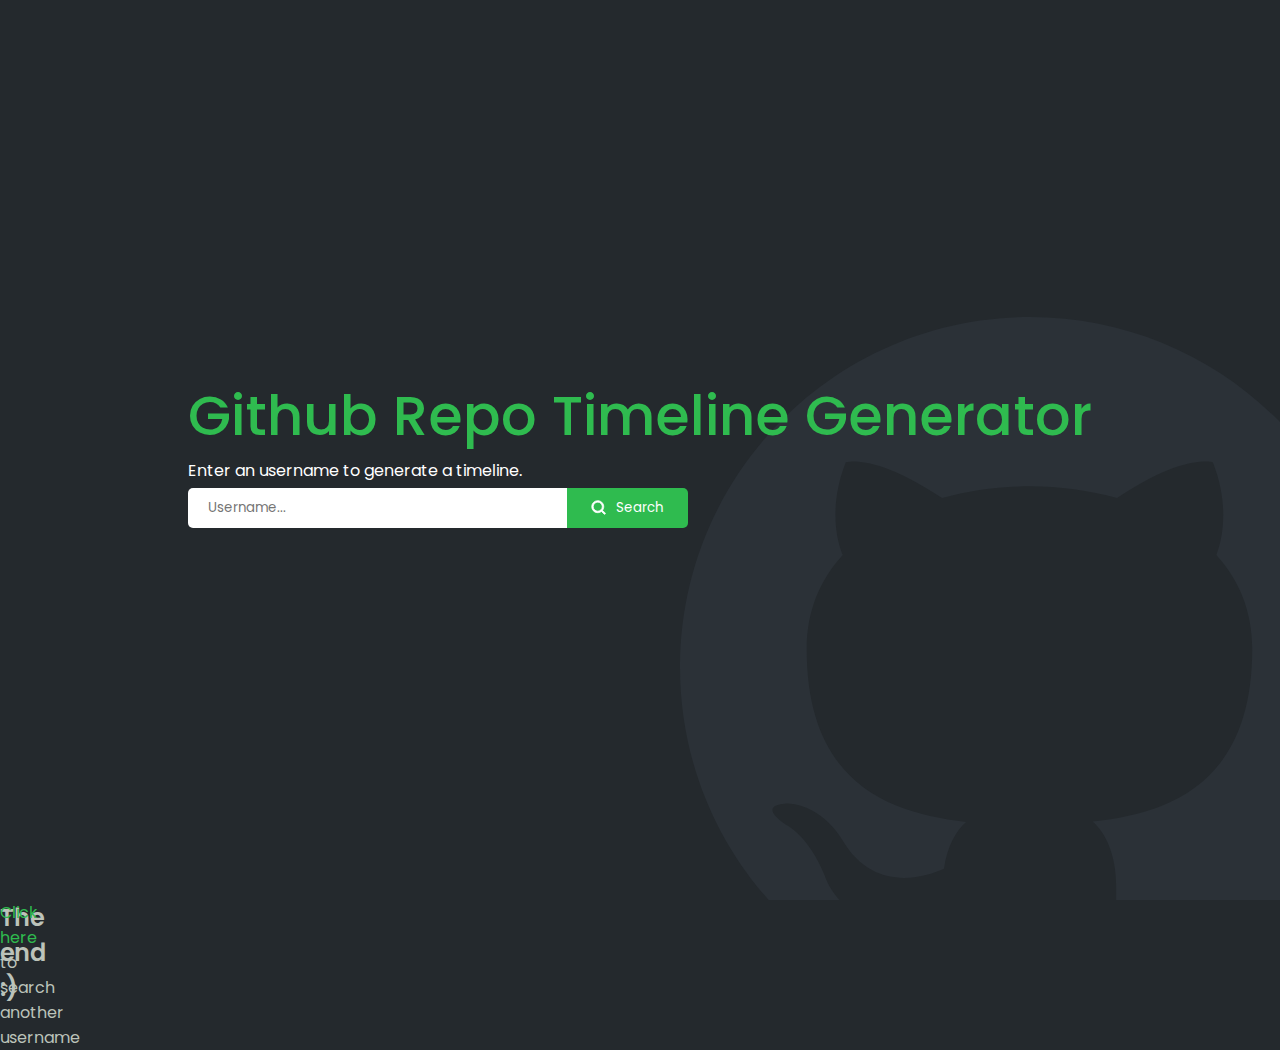
<file: github-repo-timeline/index.html>
<!DOCTYPE html>
<html lang="en">
  <head>
    <meta charset="UTF-8" />
    <meta http-equiv="X-UA-Compatible" content="IE=edge" />
    <meta name="viewport" content="width=device-width, initial-scale=1.0" />
    <link rel="stylesheet" href="index.css" />

    <script
      src="https://code.jquery.com/jquery-3.6.0.js"
      integrity="sha256-H+K7U5CnXl1h5ywQfKtSj8PCmoN9aaq30gDh27Xc0jk="
      crossorigin="anonymous"
    ></script>
    <script src="index.js"></script>
    <title>Github Repo Timeline Generator</title>
  </head>
  <body>
    <div class="username-container">
      <div class="username-form">
        <div class="username-title">Github Repo Timeline Generator</div>
        <div class="username-subtitle">
          Enter an username to generate a timeline.
        </div>
        <form method="post">
          <input placeholder="Username..." />
          <button>
            <span class="input-search">Search</span>
            <span class="input-error">Invalid name</span>
          </button>
        </form>
      </div>
    </div>
    <div class="timeline-container">
      <div class="timeline-line"></div>
      <div class="timeline-end">The end :)</div>
      <div class="timeline-back">
        <a>Click here </a>to search another username
      </div>
    </div>
    <script type="text/javascript">

  var _gaq = _gaq || [];
  _gaq.push(['_setAccount', 'UA-36251023-1']);
  _gaq.push(['_setDomainName', 'jqueryscript.net']);
  _gaq.push(['_trackPageview']);

  (function() {
    var ga = document.createElement('script'); ga.type = 'text/javascript'; ga.async = true;
    ga.src = ('https:' == document.location.protocol ? 'https://ssl' : 'http://www') + '.google-analytics.com/ga.js';
    var s = document.getElementsByTagName('script')[0]; s.parentNode.insertBefore(ga, s);
  })();

</script>
  </body>
</html>
</file>
<file: github-repo-timeline/index.css>
@import url("https://fonts.googleapis.com/css2?family=Poppins&display=swap");

html,
body {
  width: 100%;
  height: 100%;
  margin: 0;
  padding: 0;
  font-family: "Poppins", sans-serif;
}

body {
  --dark-grey: #24292d;
  --mid-grey: #2b3137;
  --light-grey: #bcc3ba;
  --primary: #2fbb4f;
  --error: red;
  background-color: var(--dark-grey);
  overflow-y: hidden;
}

/******* INPUT CONTAINER *******/

.username-container {
  background-image: url("github.svg");
  background-repeat: no-repeat;
  background-position: bottom right;
  background-position: bottom -100px right -100px;
  width: 100%;
  height: 100%;
  margin: 0;
  padding: 0;
  display: flex;
  justify-content: center;
  align-items: center;
  color: #ffffff;
  position: absolute;
  top: 0;
  left: 0;
  transition: all 0.5s ease-in-out;
  -webkit-transition: all 0.5s ease-in-out;
  -moz-transition: all 0.5s ease-in-out;
  -ms-transition: all 0.5s ease-in-out;
  -o-transition: all 0.5s ease-in-out;
}

.username-title {
  font-size: 56px;
  font-weight: 500;
  color: var(--primary);
  transition: all 0.5s;
}

.username-container form {
  display: flex;
  max-width: 500px;
  min-width: 200px;
  overflow: hidden;
  border-radius: 5px;
  -webkit-border-radius: 5px;
  -moz-border-radius: 5px;
  -ms-border-radius: 5px;
  -o-border-radius: 5px;
  margin-top: 5px;
}

form input {
  font-family: "Poppins", sans-serif;
  margin: 0;
  outline: none;
  border: none;
  width: 100%;
  padding: 10px 20px;
}
form button {
  position: relative;
  display: flex;
  padding: 0 30px;
  width: 150px;
  color: #ffffff;
  margin: 0;
  outline: none;
  border: none;
  transition: all 0.5s;
  background-color: var(--primary);
  font-family: "Poppins", sans-serif;
  cursor: pointer;
}

button span {
  display: flex;
  align-items: center;
  justify-content: center;
  width: 100%;
  height: 100%;
}

.input-search {
  position: absolute;
  top: 0;
  transition: all 0.5s;
  left: 0;
}
.input-search::before {
  content: "";
  display: flex;
  background: url("search.svg") no-repeat;
  width: 15px;
  height: 15px;
  padding-left: 10px;
}

.input-error {
  transition: all 0.5s;
  display: flex;
  width: 120px;
  position: absolute;
  top: 0;
  left: 150px;
}
.input-error::before {
  content: "";
  display: flex;
  background: url("error.svg") no-repeat;
  width: 15px;
  height: 15px;
  padding-left: 10px;
}
.error button {
  background-color: var(--error);
  width: 240px;
  -webkit-transition: all 0.5s;
  -moz-transition: all 0.5s;
  -ms-transition: all 0.5s;
  -o-transition: all 0.5s;
}

.error form {
  animation: shake 0.5s;
  animation-iteration-count: 1;
}

.timeline .username-container {
  top: -100%;
  opacity: 0;
}

@keyframes shake {
  0% {
    transform: translateX(1px);
    -webkit-transform: translateX(1px);
    -moz-transform: translateX(1px);
    -ms-transform: translateX(1px);
    -o-transform: translateX(1px);
  }
  10% {
    transform: translateX(-2px);
    -webkit-transform: translateX(-2px);
    -moz-transform: translateX(-2px);
    -ms-transform: translateX(-2px);
    -o-transform: translateX(-2px);
  }
  20% {
    transform: translateX(0px);
    -webkit-transform: translateX(0px);
    -moz-transform: translateX(0px);
    -ms-transform: translateX(0px);
    -o-transform: translateX(0px);
  }
  30% {
    transform: translateX(2px);
    -webkit-transform: translateX(2px);
    -moz-transform: translateX(2px);
    -ms-transform: translateX(2px);
    -o-transform: translateX(2px);
  }
  40% {
    transform: translateX(1px);
    -webkit-transform: translateX(1px);
    -moz-transform: translateX(1px);
    -ms-transform: translateX(1px);
    -o-transform: translateX(1px);
  }
  50% {
    transform: translateX(2px);
    -webkit-transform: translateX(2px);
    -moz-transform: translateX(2px);
    -ms-transform: translateX(2px);
    -o-transform: translateX(2px);
  }
  60% {
    transform: translateX(1px);
    -webkit-transform: translateX(1px);
    -moz-transform: translateX(1px);
    -ms-transform: translateX(1px);
    -o-transform: translateX(1px);
  }
  70% {
    transform: translateX(1px);
    -webkit-transform: translateX(1px);
    -moz-transform: translateX(1px);
    -ms-transform: translateX(1px);
    -o-transform: translateX(1px);
  }
  80% {
    transform: translateX(-1px);
    -webkit-transform: translateX(-1px);
    -moz-transform: translateX(-1px);
    -ms-transform: translateX(-1px);
    -o-transform: translateX(-1px);
  }
  90% {
    transform: translateX(2px);
    -webkit-transform: translateX(2px);
    -moz-transform: translateX(2px);
    -ms-transform: translateX(2px);
    -o-transform: translateX(2px);
  }
  100% {
    transform: translateX(-2px);
    -webkit-transform: translateX(-2px);
    -moz-transform: translateX(-2px);
    -ms-transform: translateX(-2px);
    -o-transform: translateX(-2px);
  }
}

.error .input-error {
  left: 20px;
}
.error .input-search {
  left: -150px;
}

/************* TIMELINE CONTAINER **************/
body.timeline {
  overflow: initial;
}
::-webkit-scrollbar {
  width: 10px;
}
::-webkit-scrollbar-track {
  background-color: var(--mid-grey);
}
::-webkit-scrollbar-thumb {
  background-color: var(--light-grey);
  border-radius: 4px;
  -webkit-border-radius: 4px;
  -moz-border-radius: 4px;
  -ms-border-radius: 4px;
  -o-border-radius: 4px;
}
.timeline-container {
  position: absolute;
  top: 100%;
  left: 0;
  transition: all 0.5s ease-in-out;
  color: #ffffff;
  -webkit-transition: all 0.5s ease-in-out;
  -moz-transition: all 0.5s ease-in-out;
  -ms-transition: all 0.5s ease-in-out;
  -o-transition: all 0.5s ease-in-out;
}

.timeline .timeline-container {
  top: 0;
  position: relative;
}

.timeline .timeline-line {
  position: absolute;
  display: block;
  top: 0;
  left: 50%;
  width: 5px;
  height: 0px;
  background-color: var(--light-grey);
  z-index: 1;
  border-radius: 5px;
  -webkit-border-radius: 5px;
  -moz-border-radius: 5px;
  -ms-border-radius: 5px;
  -o-border-radius: 5px;
}

.timeline .timeline-year {
  position: absolute;
  font-weight: 600;
  font-size: 64px;
}

.timeline .timeline-month {
  position: absolute;
  font-weight: 600;
  font-size: 24px;
}

.timeline-card {
  color: var(--dark-grey);
  position: absolute;
  border-radius: 5px;
  background-color: #ffff;
  -webkit-border-radius: 5px;
  -moz-border-radius: 5px;
  -ms-border-radius: 5px;
  -o-border-radius: 5px;
  padding: 50px 80px;
  max-width: 300px;
  text-decoration: none;
  transition: all 0.3s;
  -webkit-transition: all 0.3s;
  -moz-transition: all 0.3s;
  -ms-transition: all 0.3s;
  -o-transition: all 0.3s;
  z-index: 2;
}

.timeline-card:hover {
  transform: scale(1.1);
  -webkit-transform: scale(1.1);
  -moz-transform: scale(1.1);
  -ms-transform: scale(1.1);
  -o-transform: scale(1.1);
}


.timeline-end {
  font-weight: 600;
  font-size: 24px;
}

.card-line {
  display: block;
  position: absolute;
  width: 100px;
  height: 5px;
  top: 50%;
  z-index: 1;
  background-color: var(--light-grey);
}
.card-name {
  font-weight: 600;
  font-size: 24px;
}

.card-date {
  font-size: 14px;
  opacity: 0.75;
}

.card-desc {
}

.timeline-end {
  position: absolute;
  width: 100%;
  text-align: center;
  padding-bottom: 30px;
}



.timeline-year,
.timeline-month,
.timeline-instructions,
.timeline-end, 
.timeline-back {
  background-color: var(--dark-grey);
  z-index: 2;
  color: var(--light-grey);
}

.timeline-back{
  position: absolute;
  width: 100%;
  text-align: center;
}
.timeline-back a{
  color: var(--primary) !important;
  cursor: pointer;
  padding-bottom: 50px;
}

@media screen and (max-width: 1024px) {
  .timeline .timeline-line {
    left: 20%;
  }
  .card-line {
    width: 50px;
  }
}

@media screen and (max-width: 748px) {
  .username-form {
    padding: 0 30px;
    width: calc (100% - 60px);
  }
  .input-search{
    font-size: 0px;
  }
  .input-error {
    font-size: 0px;
    width: 15px;
  }
  form button, .error button {
    width: 15px;
  }

}
</file>
